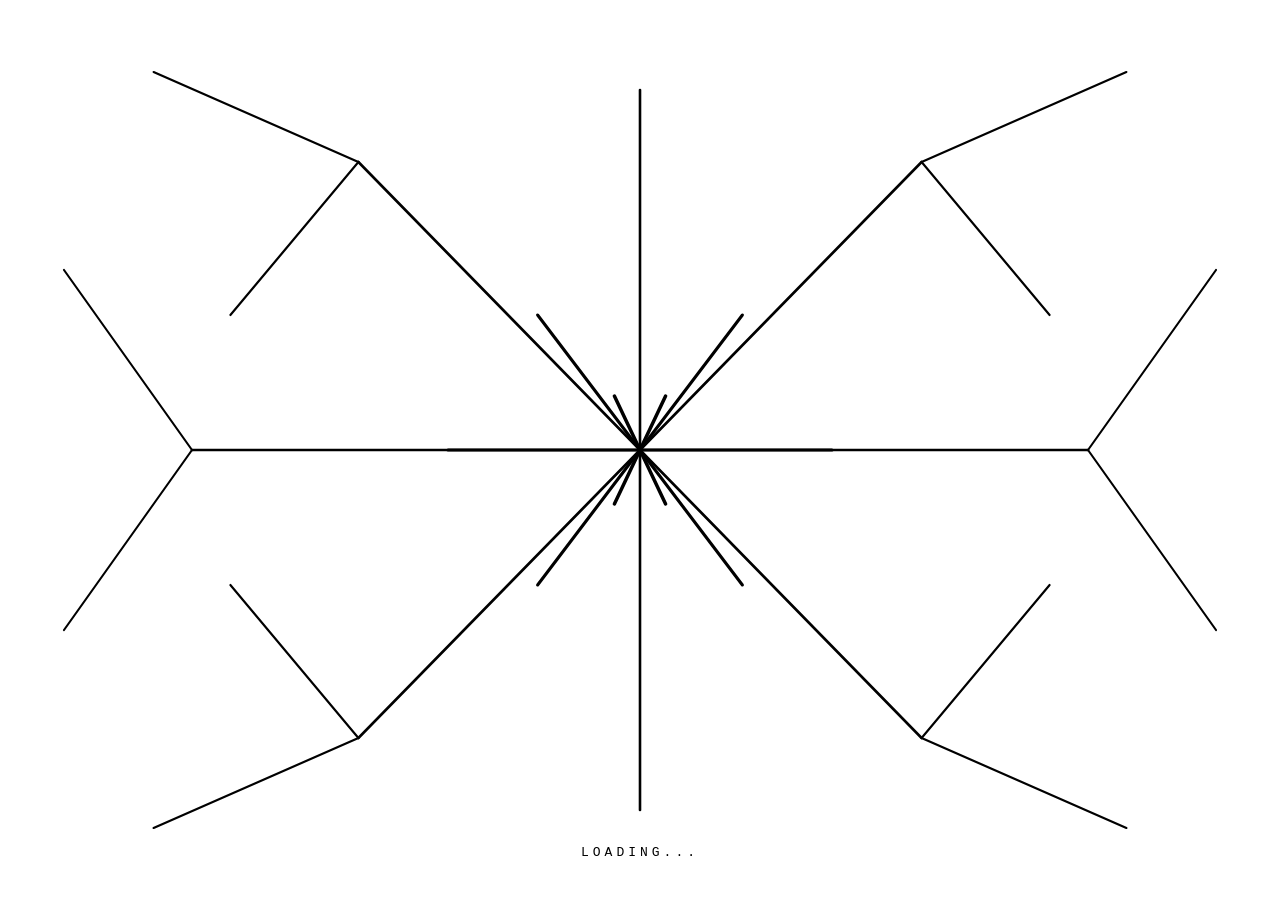
<file: index.html>
<!DOCTYPE html>
<html lang="en">
<head>
<meta charset="UTF-8">
<meta name="viewport" content="width=device-width, initial-scale=1.0">
<title>Densley's Website</title>
<link rel="stylesheet" href="style.css">
</head>
<body>

<div id="scene">
  <div id="typed-display"><span id="typed-text"></span><span id="cursor"></span></div>
  <div id="keyboard-wrap">
    <div class="kb-row">
      <div class="key" data-char="`">~</div>
      <div class="key" data-char="1">1</div>
      <div class="key" data-char="2">2</div>
      <div class="key" data-char="3">3</div>
      <div class="key" data-char="4">4</div>
      <div class="key" data-char="5">5</div>
      <div class="key" data-char="6">6</div>
      <div class="key" data-char="7">7</div>
      <div class="key" data-char="8">8</div>
      <div class="key" data-char="9">9</div>
      <div class="key" data-char="0">0</div>
    </div>
    <div class="kb-row">
      <div class="key" data-char="q">Q</div>
      <div class="key" data-char="w">W</div>
      <div class="key" data-char="e">E</div>
      <div class="key" data-char="r">R</div>
      <div class="key" data-char="t">T</div>
      <div class="key" data-char="y">Y</div>
      <div class="key" data-char="u">U</div>
      <div class="key" data-char="i">I</div>
      <div class="key" data-char="o">O</div>
      <div class="key" data-char="p">P</div>
    </div>
    <div class="kb-row">
      <div class="key mid-key" data-char="">CAP</div>
      <div class="key" data-char="a">A</div>
      <div class="key" data-char="s">S</div>
      <div class="key" data-char="d">D</div>
      <div class="key" data-char="f">F</div>
      <div class="key" data-char="g">G</div>
      <div class="key" data-char="h">H</div>
      <div class="key" data-char="j">J</div>
      <div class="key" data-char="k">K</div>
      <div class="key" data-char="l">L</div>
    </div>
    <div class="kb-row">
      <div class="key wide-key" data-char="shift">SHF</div>
      <div class="key" data-char="z">Z</div>
      <div class="key" data-char="x">X</div>
      <div class="key" data-char="c">C</div>
      <div class="key" data-char="v">V</div>
      <div class="key" data-char="b">B</div>
      <div class="key" data-char="n">N</div>
      <div class="key" data-char="m">M</div>
      <div class="key wide-key" data-char="shift2">SHF</div>
      <div class="key enter-key" data-char="enter" id="enter-key">↵ SKIP</div>
    </div>
    <div class="kb-row">
      <div class="key space-key" data-char=" ">SPACE</div>
    </div>
  </div>
  <div id="train-switch-wrap">
    <canvas id="train-switch-canvas" width="60" height="60"></canvas>
    <div id="train-switch-label">DARK MODE</div>
  </div>
  <div id="nav-wrap">
    <div class="nav-btn" id="btn-about">About Me</div>
    <div class="nav-btn" id="btn-projects">Projects</div>
    <div class="nav-btn" id="btn-contact">Contact</div>
  </div>
</div>
<canvas id="train-canvas"></canvas>

<div id="foot-footer">
  <canvas id="foot-canvas" width="100" height="80"></canvas>
  <div id="foot-links">
    <a href="https://github.com/losdenos" target="_blank">GitHub</a>
    <a href="#" target="_blank">Twitter</a>
    <div id="email-link">Email</div>
  </div>
</div>
<canvas id="truck-canvas"></canvas>
<!-- train-canvas reserved for future use -->
<!-- <canvas id="train-canvas"></canvas> -->
<div id="loader"><div id="loader-text">Loading...</div></div>
<canvas id="crack-canvas"></canvas>

<div id="mode-selector">
  <div id="mode-selector-content">
    <div id="mode-selector-title">Welcome to Densley's Portfolio Site</div>
    <div id="mode-selector-subtitle">Click one of the buttons below.</div>
    <div id="mode-selector-buttons">
      <div class="mode-btn-wrap" data-tooltip="Employers click here!">
        <a href="/corporate" class="mode-btn" id="mode-corporate">I'm in a hurry</a>
      </div>
      <div class="mode-btn-wrap" data-tooltip="My fun site!">
        <div class="mode-btn" id="mode-creative">I got time</div>
      </div>
    </div>
  </div>
</div>

<!-- SVG filter for gravitational warp effect -->
<svg id="warp-svg" style="position:fixed;width:0;height:0;pointer-events:none;z-index:-1" xmlns="http://www.w3.org/2000/svg">
  <defs>
    <filter id="blackhole-warp" x="-50%" y="-50%" width="200%" height="200%" color-interpolation-filters="sRGB">
      <feTurbulence id="warp-turbulence" type="turbulence" baseFrequency="0.00 0.00" numOctaves="3" seed="2" result="noise"/>
      <feDisplacementMap id="warp-displace" in="SourceGraphic" in2="noise" scale="0" xChannelSelector="R" yChannelSelector="G"/>
    </filter>
  </defs>
</svg>
<!-- Black hole canvas overlay -->
<canvas id="blackhole-canvas" style="position:fixed;inset:0;width:100%;height:100%;z-index:90;pointer-events:none;display:none;"></canvas>
<script src="script.js"></script>
</body>
</html>
</file>
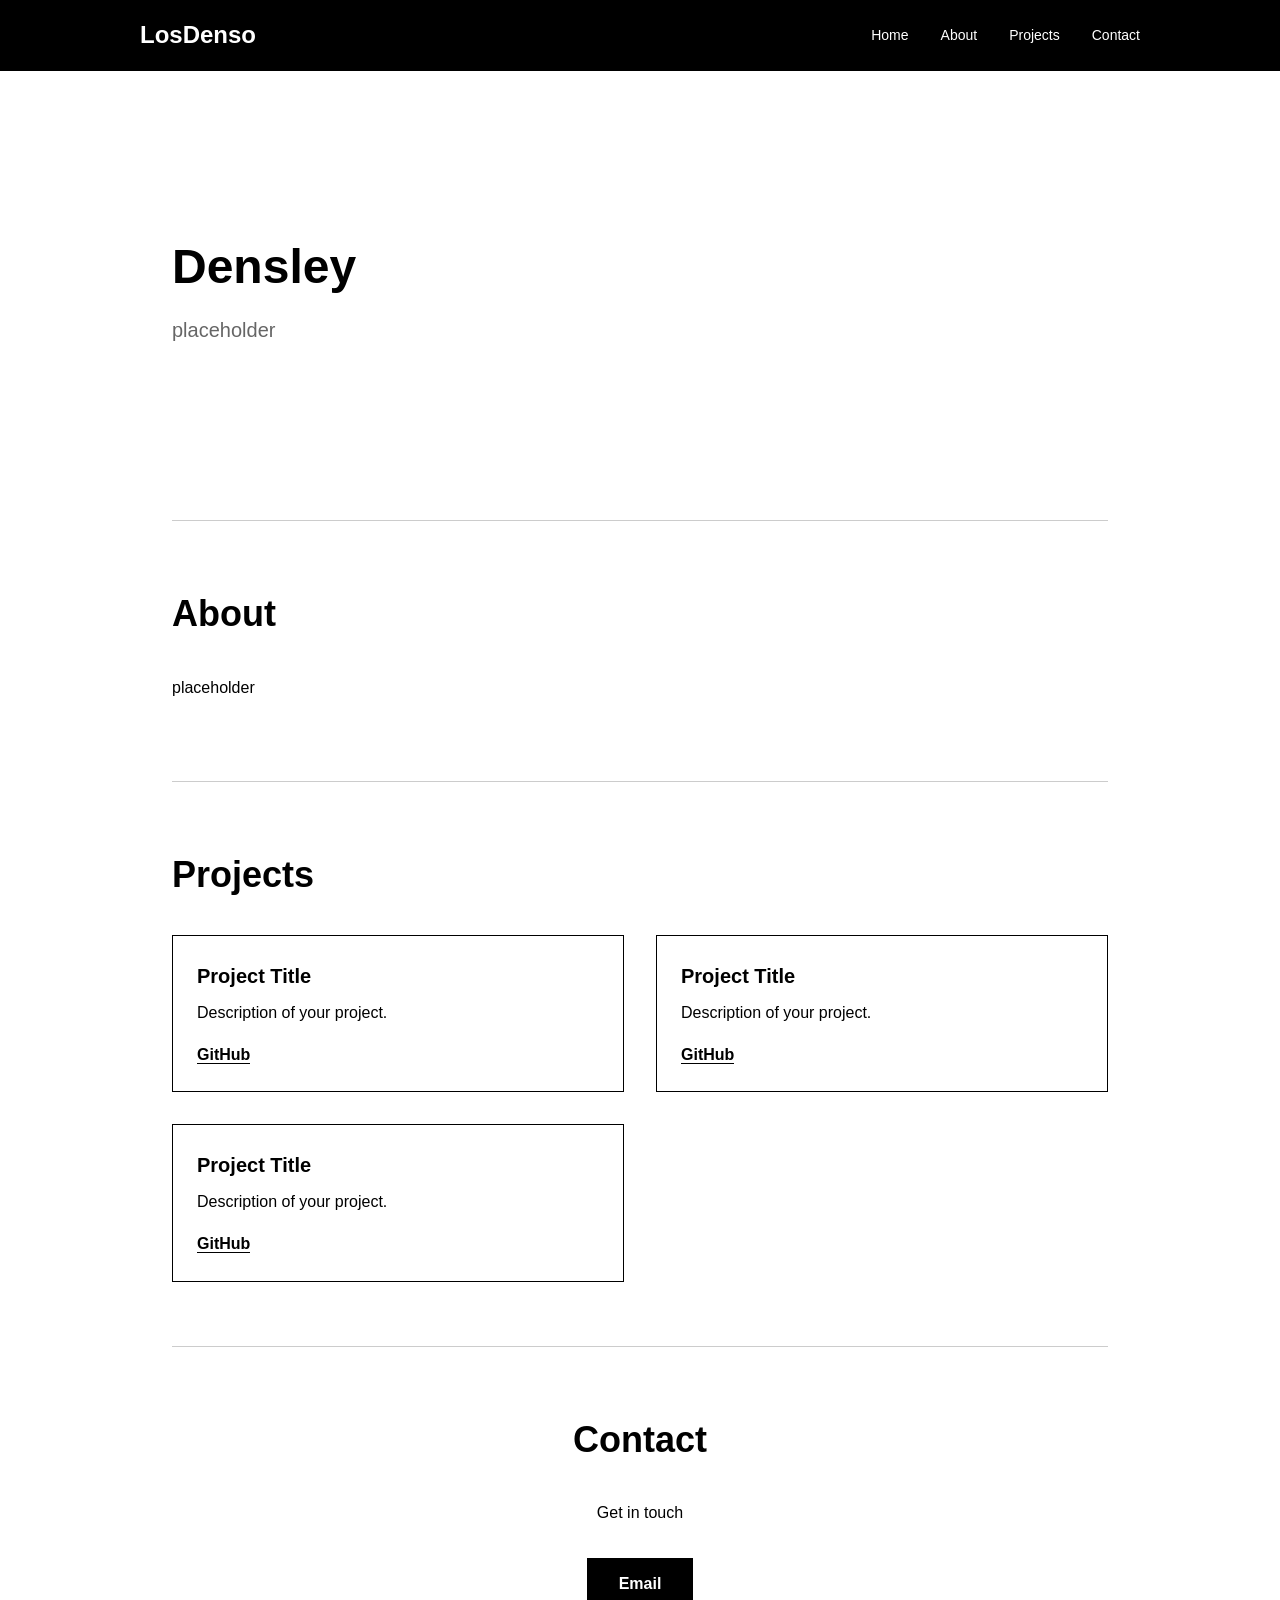
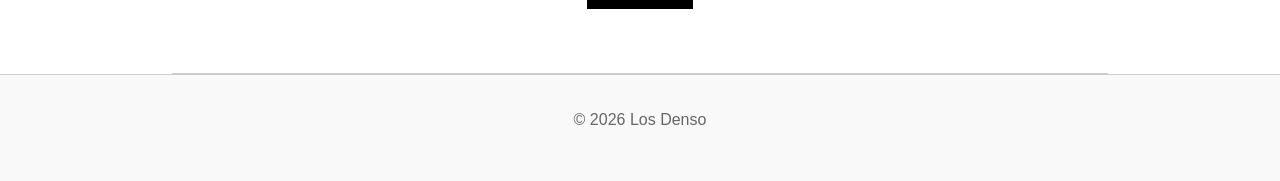
<file: corporate/index.html>
<!DOCTYPE html>
<html lang="en">
<head>
  <meta charset="UTF-8">
  <meta name="viewport" content="width=device-width, initial-scale=1.0">
  <title>Los Denso</title>
  <link rel="stylesheet" href="style.css">
</head>
<body>

<nav class="navbar">
  <div class="nav-container">
    <div class="logo">LosDenso</div>
    <ul class="nav-links">
      <li><a href="#home">Home</a></li>
      <li><a href="#about">About</a></li>
      <li><a href="#projects">Projects</a></li>
      <li><a href="#contact">Contact</a></li>
    </ul>
  </div>
</nav>

<main>
  <section class="home" id="home">
    <h1>Densley</h1>
    <p>placeholder</p>
  </section>

  <section class="about" id="about">
    <h2>About</h2>
    <p>
      placeholder
    </p>
  </section>

  <section class="projects" id="projects">
    <h2>Projects</h2>
    <div class="projects-list">
      <div class="project">
        <h3>Project Title</h3>
        <p>Description of your project.</p>
        <a href="#">GitHub</a>
      </div>
      <div class="project">
        <h3>Project Title</h3>
        <p>Description of your project.</p>
        <a href="#">GitHub</a>
      </div>
      <div class="project">
        <h3>Project Title</h3>
        <p>Description of your project.</p>
        <a href="#">GitHub</a>
      </div>
    </div>
  </section>

  <section class="contact" id="contact">
    <h2>Contact</h2>
    <p>Get in touch</p>
    <a href="mailto:hi@losdenso.xyz" class="contact-link">Email</a>
  </section>
</main>

<footer>
  <p>&copy; 2026 Los Denso</p>
</footer>

</body>
</html>
</file>
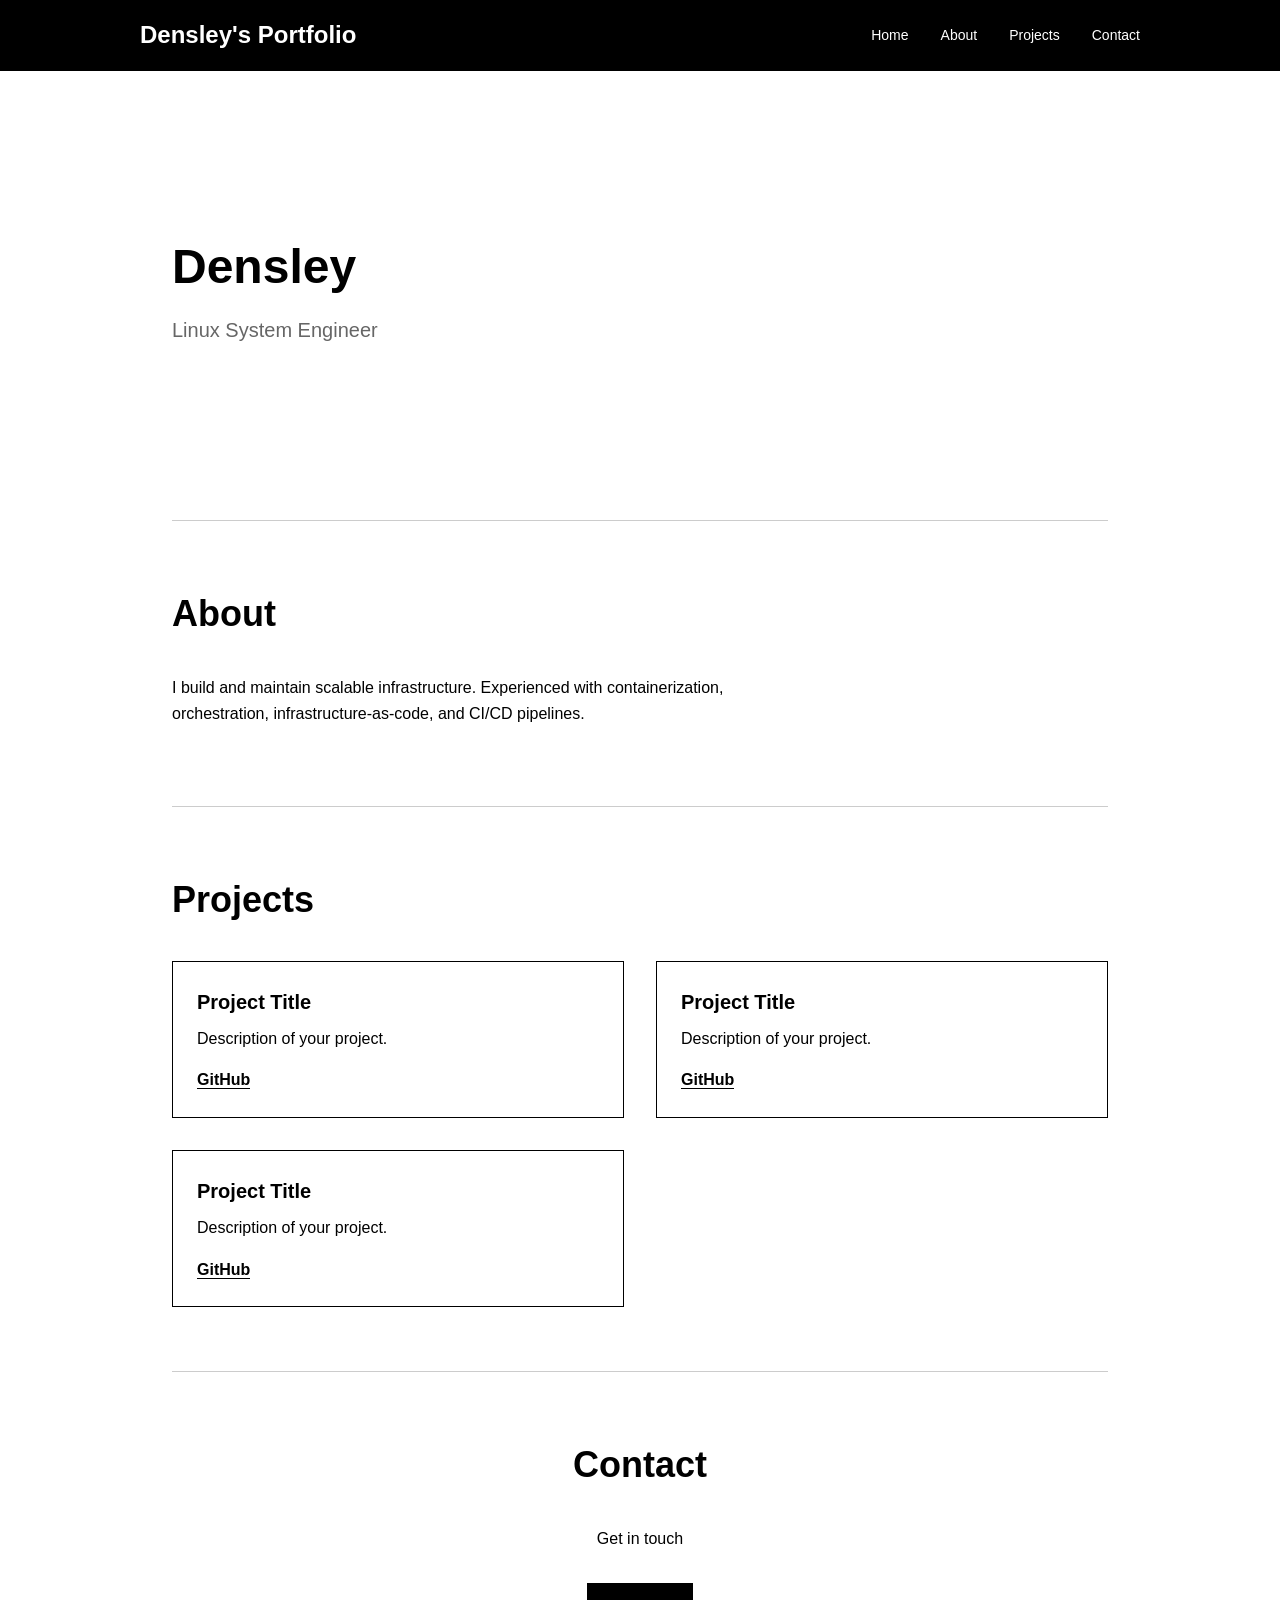
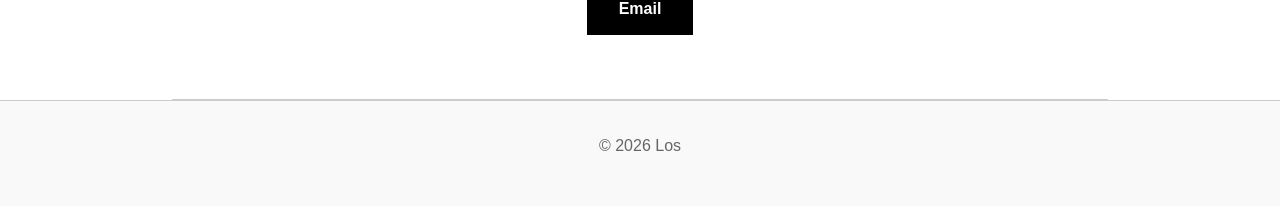
<file: corporate.html>
<!DOCTYPE html>
<html lang="en">
<head>
  <meta charset="UTF-8">
  <meta name="viewport" content="width=device-width, initial-scale=1.0">
  <title>Densley Nathaniel Anandan — Linux System Engineer</title>
  <link rel="stylesheet" href="corporate.css">
</head>
<body>

<nav class="navbar">
  <div class="nav-container">
    <div class="logo">Densley's Portfolio</div>
    <ul class="nav-links">
      <li><a href="#home">Home</a></li>
      <li><a href="#about">About</a></li>
      <li><a href="#projects">Projects</a></li>
      <li><a href="#contact">Contact</a></li>
    </ul>
  </div>
</nav>

<main>
  <section class="home" id="home">
    <h1>Densley</h1>
    <p>Linux System Engineer</p>
  </section>

  <section class="about" id="about">
    <h2>About</h2>
    <p>
      I build and maintain scalable infrastructure. Experienced with containerization, 
      orchestration, infrastructure-as-code, and CI/CD pipelines.
    </p>
  </section>

  <section class="projects" id="projects">
    <h2>Projects</h2>
    <div class="projects-list">
      <div class="project">
        <h3>Project Title</h3>
        <p>Description of your project.</p>
        <a href="#">GitHub</a>
      </div>
      <div class="project">
        <h3>Project Title</h3>
        <p>Description of your project.</p>
        <a href="#">GitHub</a>
      </div>
      <div class="project">
        <h3>Project Title</h3>
        <p>Description of your project.</p>
        <a href="#">GitHub</a>
      </div>
    </div>
  </section>

  <section class="contact" id="contact">
    <h2>Contact</h2>
    <p>Get in touch</p>
    <a href="mailto:hi@losdenso.xyz" class="contact-link">Email</a>
  </section>
</main>

<footer>
  <p>&copy; 2026 Los</p>
</footer>

</body>
</html>
</file>
<file: style.css>
* { margin: 0; padding: 0; box-sizing: border-box; }
body { background: #fff; font-family: 'Courier New', monospace; overflow: hidden; width: 100%; height: 100vh; }

#loader {
  position: fixed; inset: 0; background: #fff; z-index: 100;
  display: flex; align-items: flex-end; justify-content: center; padding-bottom: 40px;
}
#loader-text {
  font-size: 13px; letter-spacing: 4px; color: #000;
  font-family: 'Courier New', monospace; text-transform: uppercase;
  opacity: 0; animation: fadeText 0.5s ease 0.3s forwards;
}
@keyframes fadeText { to { opacity: 1; } }

#crack-canvas { position: fixed; inset: 0; width: 100%; height: 100%; z-index: 101; pointer-events: none; }

#scene {
  position: fixed; inset: 0; background: #fff;
  display: flex; align-items: center; justify-content: center;
  opacity: 0; pointer-events: none; flex-direction: column; gap: clamp(12px, 2.5vh, 32px); z-index: 1;
}
#scene.visible { opacity: 1; pointer-events: all; transition: opacity 0.6s ease; }

#keyboard-wrap { display: flex; flex-direction: column; align-items: center; gap: 6px; transition: opacity 0.4s ease, transform 0.4s ease; transform-origin: center center; }
#keyboard-wrap.hiding { opacity: 0; transform: scale(0.92); pointer-events: none; }

.kb-row { display: flex; gap: 6px; justify-content: center; }

.key {
  background: #fff; border: 2.5px solid #000; border-radius: 6px;
  width: 38px; height: 38px; display: flex; align-items: center; justify-content: center;
  font-size: 11px; font-family: 'Courier New', monospace; font-weight: bold; color: #000;
  box-shadow: 3px 3px 0 #000; transform: scale(0) rotate(var(--r, 0deg));
  opacity: 0; transition: transform 0.2s cubic-bezier(0.34,1.56,0.64,1), opacity 0.18s ease;
  user-select: none;
}
.key.space-key { width: 220px; }
.key.space-key.start-glow {
  background: #ccff00; border-color: #88cc00; color: #1a3300;
  box-shadow: 3px 3px 0 #88cc00, 0 0 10px #ccff00, 0 0 28px #aaee0088;
  cursor: pointer; animation: spaceGlow 1.2s ease-in-out infinite;
}
.key.space-key.start-glow:hover {
  background: #ddff33; box-shadow: 1px 1px 0 #88cc00, 0 0 20px #ccff00, 0 0 44px #bbff00aa;
  transform: scale(1) translateY(2px) !important;
}
@keyframes spaceGlow {
  0%,100% { box-shadow: 3px 3px 0 #88cc00, 0 0 8px #ccff00, 0 0 20px #aaee0066; }
  50%      { box-shadow: 3px 3px 0 #88cc00, 0 0 18px #ddff00, 0 0 40px #bbff00aa; }
}
.key.enter-key {
  width: 72px; cursor: pointer; letter-spacing: 0.5px;
  background: #00e5ff; border-color: #00b8d4; color: #003d47;
  box-shadow: 3px 3px 0 #00b8d4, 0 0 10px #00e5ff, 0 0 24px #00cfee88;
  animation: enterGlow 1.4s ease-in-out infinite;
}
.key.enter-key:hover {
  background: #00ffff; color: #002a33;
  box-shadow: 1px 1px 0 #00b8d4, 0 0 18px #00ffff, 0 0 40px #00eeffaa;
  transform: scale(1) translateY(2px) !important;
}
@keyframes enterGlow {
  0%, 100% { box-shadow: 3px 3px 0 #00b8d4, 0 0 8px #00e5ff, 0 0 20px #00cfee66; }
  50%       { box-shadow: 3px 3px 0 #00b8d4, 0 0 16px #00ffff, 0 0 38px #00eeffaa; }
}
.key.wide-key  { width: 58px; }
.key.mid-key   { width: 48px; }
.key.appeared  { transform: scale(1) rotate(0deg); opacity: 1; }
.key.pressed {
  transform: scale(1) rotate(0deg) translateY(2px) !important;
  box-shadow: 1px 1px 0 #000; background: #000; color: #fff;
  transition: transform 0.05s, box-shadow 0.05s, background 0.05s, color 0.05s;
}

/* NAV */
#nav-wrap {
  display: flex; gap: 16px; justify-content: center;
  opacity: 0; pointer-events: none;
  transition: opacity 0.4s ease;
}
#nav-wrap.visible { opacity: 1; pointer-events: all; }

.nav-btn {
  background: #fff; border: 2.5px solid #000; border-radius: 6px;
  width: 140px; height: 56px; display: flex; align-items: center; justify-content: center;
  font-size: 12px; font-family: 'Courier New', monospace; font-weight: bold; color: #000;
  box-shadow: 4px 4px 0 #000; cursor: pointer; letter-spacing: 1.5px; text-transform: uppercase;
  transform: scale(0) rotate(var(--r, 0deg)); opacity: 0;
  transition: transform 0.4s cubic-bezier(0.34,1.56,0.64,1), opacity 0.3s ease,
              background 0.1s, color 0.1s, box-shadow 0.1s;
  user-select: none;
}
.nav-btn.appeared { transform: scale(1) rotate(0deg); opacity: 1; }
.nav-btn:hover { background: #000; color: #fff; box-shadow: 2px 2px 0 #000; transform: scale(1) translateY(2px) !important; }
.nav-btn:active { transform: scale(1) translateY(4px) !important; box-shadow: 1px 1px 0 #000; }
.nav-btn.fade-out { opacity: 0 !important; transform: scale(0.8) !important; transition: opacity 0.35s ease, transform 0.35s ease !important; pointer-events: none; }

/* TYPED DISPLAY */
#typed-display {
  font-family: 'Courier New', monospace; font-size: 28px; font-weight: bold;
  letter-spacing: 2px; color: #000; min-height: 40px; border-bottom: 3px solid #000;
  padding-bottom: 4px; width: max-content; max-width: 90vw; text-align: center;
  transition: opacity 0.3s ease;
}
@media (max-width: 420px) {
  #typed-display { font-size: 20px; letter-spacing: 1px; }
}
#typed-display.hiding { opacity: 0; }
#cursor {
  display: inline-block; width: 3px; height: 28px; background: #000;
  vertical-align: middle; margin-left: 2px; animation: blink 0.7s step-end infinite;
}
@keyframes blink { 0%,100%{opacity:1} 50%{opacity:0} }

/* TRUCK TRANSITION */
#truck-canvas {
  position: fixed; inset: 0; width: 100%; height: 100%;
  z-index: 50; pointer-events: none; display: none;
}

/* ABOUT PAGE */
#about-page {
  position: fixed; inset: 0; background: #fff; z-index: 40;
  display: flex; align-items: center; justify-content: center;
  clip-path: inset(0 100% 0 0);
}
.about-content { text-align: center; max-width: 600px; padding: 40px; }
.about-content h1 { font-size: 48px; margin-bottom: 24px; border-bottom: 4px solid #000; display: inline-block; }
.about-content p { font-size: 18px; line-height: 1.6; margin-bottom: 20px; }
.placeholder-text { color: #888; font-style: italic; }

/* Entrance animations */
.about-content h1,
.about-content p,
.about-content .placeholder-text {
  opacity: 0;
  transform: translateY(18px) scale(0.96);
}
.about-content.animate h1 {
  animation: aboutPop 0.55s cubic-bezier(0.34,1.56,0.64,1) 0.05s forwards;
}
.about-content.animate p {
  animation: aboutPop 0.55s cubic-bezier(0.34,1.56,0.64,1) 0.2s forwards;
}
.about-content.animate .placeholder-text {
  animation: aboutFade 0.5s ease 0.38s forwards;
}
@keyframes aboutPop {
  0%   { opacity: 0; transform: translateY(22px) scale(0.94); }
  60%  { opacity: 1; transform: translateY(-4px) scale(1.02); }
  100% { opacity: 1; transform: translateY(0) scale(1); }
}
@keyframes aboutFade {
  from { opacity: 0; transform: translateY(10px); }
  to   { opacity: 1; transform: translateY(0); }
}

/* FOOT FOOTER */
#foot-footer {
  position: fixed; bottom: 0; left: 0; right: 0;
  display: flex; flex-direction: column; align-items: center;
  padding-bottom: 18px; z-index: 45; pointer-events: none;
  gap: 0;
  transition: transform 0.5s cubic-bezier(0.34,1.56,0.64,1);
}
/* Toes-only mode: slide footer down so only the top ~22px (toes) peek out */
#foot-footer.toes-only {
  transform: translateY(calc(100% - 22px));
  pointer-events: all;
}
/* Pop out on hover when in toes-only mode */
#foot-footer.toes-only.peeked {
  transform: translateY(0);
}
/* Hide links while toes-only and not peeked */
#foot-footer.toes-only:not(.peeked) #foot-links {
  opacity: 0 !important;
  pointer-events: none !important;
  transition: opacity 0.2s ease !important;
}
#foot-canvas {
  pointer-events: all; cursor: pointer;
  display: block;
}
#foot-links {
  display: flex; gap: 20px; justify-content: center; align-items: center;
  font-family: 'Courier New', monospace; font-size: 12px; font-weight: bold;
  letter-spacing: 1px; text-transform: uppercase;
  opacity: 0; transform: translateY(8px);
  transition: opacity 0.4s ease 0.1s, transform 0.4s cubic-bezier(0.34,1.56,0.64,1) 0.1s;
  pointer-events: none;
}
#foot-links.visible {
  opacity: 1; transform: translateY(0); pointer-events: all;
}
#foot-links a,
#foot-links div {
  color: #000; text-decoration: none;
  border: 2.5px solid #000; border-radius: 6px;
  padding: 6px 14px; box-shadow: 3px 3px 0 #000;
  background: #fff;
  transition: background 0.1s, color 0.1s, box-shadow 0.1s, transform 0.1s;
}
#foot-links a:hover,
#foot-links div:hover {
  background: #000; color: #fff;
  box-shadow: 1px 1px 0 #000; transform: translateY(2px);
}

/* NAV responsive */
@media (max-width: 480px) {
  #nav-wrap {
    flex-direction: column;
    align-items: center;
    gap: 12px;
  }
  .nav-btn {
    width: 200px;
    height: 52px;
  }
}

/* TRAIN CANVAS */
#train-canvas {
  position: fixed; inset: 0; width: 100%; height: 100%;
  z-index: 60; pointer-events: none; display: none;
}

/* TRAIN SWITCH */
#train-switch-wrap {
  display: flex; flex-direction: column; align-items: center; gap: 4px;
  opacity: 1; pointer-events: all;
  transition: opacity 0.4s ease, transform 0.4s cubic-bezier(0.34,1.56,0.64,1);
  transform: scale(1) rotateZ(0deg);
}
#train-switch-wrap:not(.visible) {
  opacity: 0; 
  pointer-events: none; 
  transform: scale(0.95) rotateZ(-5deg);
}
#train-switch-wrap.visible { 
  opacity: 1; 
  pointer-events: all; 
  transform: scale(1) rotateZ(0deg);
}
#train-switch-canvas { 
  cursor: pointer; 
  display: block;
  filter: drop-shadow(2px 2px 0 var(--shadow));
  transition: filter 0.4s ease;
}
#train-switch-wrap.visible #train-switch-canvas:hover {
  filter: drop-shadow(3px 3px 4px var(--shadow));
}
#train-switch-label {
  font-family: 'Courier New', monospace; font-size: 9px; font-weight: bold;
  letter-spacing: 2px; color: var(--fg, #000); text-transform: uppercase;
  transition: color 0.4s ease;
}

/* MODE SELECTOR */
#mode-selector {
  position: fixed; inset: 0; background: #fff; z-index: 110;
  display: flex; align-items: center; justify-content: center;
  opacity: 0; pointer-events: none;
  transition: opacity 0.5s ease;
}

#mode-selector.visible {
  opacity: 1; pointer-events: all;
}

#mode-selector-content {
  text-align: center; display: flex; flex-direction: column;
  align-items: center; gap: 40px;
}

#mode-selector-title {
  font-family: 'Courier New', monospace; font-size: 28px; font-weight: bold;
  letter-spacing: 2px; color: #000; text-transform: none;
  animation: fadeInDown 0.6s ease 0.2s both;
  max-width: 480px; text-align: center; line-height: 1.25;
}

#mode-selector-subtitle {
  font-family: 'Courier New', monospace; font-size: 13px; letter-spacing: 1.5px;
  color: #555; text-transform: uppercase;
  animation: fadeInDown 0.6s ease 0.32s both;
}

#mode-selector-buttons {
  display: flex; gap: 32px; justify-content: center;
}

/* Wrapper that holds the button + tooltip */
.mode-btn-wrap {
  position: relative; display: flex; flex-direction: column; align-items: center;
}

/* Tooltip bubble */
.mode-btn-wrap::after {
  content: attr(data-tooltip);
  position: absolute;
  bottom: calc(100% + 10px);
  left: 50%; transform: translateX(-50%) translateY(4px);
  font-family: 'Courier New', monospace; font-size: 11px; font-weight: bold;
  letter-spacing: 1px; text-transform: uppercase; white-space: nowrap;
  background: #000; color: #fff;
  padding: 5px 10px; border-radius: 4px;
  opacity: 0; pointer-events: none;
  transition: opacity 0.2s ease, transform 0.2s ease;
}

/* Tooltip arrow */
.mode-btn-wrap::before {
  content: '';
  position: absolute;
  bottom: calc(100% + 4px);
  left: 50%; transform: translateX(-50%) translateY(4px);
  border: 5px solid transparent;
  border-top-color: #000;
  opacity: 0; pointer-events: none;
  transition: opacity 0.2s ease, transform 0.2s ease;
}

/* Show on hover (desktop) */
.mode-btn-wrap:hover::after,
.mode-btn-wrap:hover::before {
  opacity: 1; transform: translateX(-50%) translateY(0);
}

/* Randomise which tooltip pops first with slight delays */
.mode-btn-wrap:nth-child(1)::after,
.mode-btn-wrap:nth-child(1)::before { transition-delay: 0.05s; }
.mode-btn-wrap:nth-child(2)::after,
.mode-btn-wrap:nth-child(2)::before { transition-delay: 0s; }

/* Show tooltip on touch via .tooltip-visible class */
.mode-btn-wrap.tooltip-visible::after,
.mode-btn-wrap.tooltip-visible::before {
  opacity: 1; transform: translateX(-50%) translateY(0);
}

/* Nudge animation — little upward bounce on the button */
@keyframes nudge {
  0%   { transform: translateY(0)    rotate(0deg); }
  18%  { transform: translateY(-6px) rotate(-2deg); }
  36%  { transform: translateY(-3px) rotate(1.5deg); }
  52%  { transform: translateY(-5px) rotate(-1deg); }
  68%  { transform: translateY(-2px) rotate(0.5deg); }
  84%  { transform: translateY(-3px) rotate(0deg); }
  100% { transform: translateY(0)    rotate(0deg); }
}

/* While nudging: show tooltip — bounce is driven by JS Web Animations API */
.mode-btn-wrap.nudging::after,
.mode-btn-wrap.nudging::before {
  opacity: 1;
  transform: translateX(-50%) translateY(0);
  transition: opacity 0.18s ease, transform 0.18s ease;
}

.mode-btn {
  background: #fff; border: 3px solid #000; border-radius: 8px;
  width: 160px; height: 64px; display: flex; align-items: center;
  justify-content: center; font-family: 'Courier New', monospace;
  font-size: 13px; font-weight: bold; letter-spacing: 2px;
  color: #000; text-transform: uppercase; cursor: pointer;
  box-shadow: 5px 5px 0 #000; transition: all 0.2s ease;
  user-select: none; animation: fadeInUp 0.6s cubic-bezier(0.34,1.56,0.64,1) both;
  text-decoration: none;
}

.mode-btn:nth-child(1) { animation-delay: 0.5s; }
.mode-btn:nth-child(2) { animation-delay: 0.62s; }

.mode-btn:hover {
  background: #000; color: #fff; box-shadow: 3px 3px 0 #000;
  transform: translateY(2px);
}

.mode-btn:active {
  transform: translateY(4px); box-shadow: 1px 1px 0 #000;
}

@keyframes fadeInDown {
  from { opacity: 0; transform: translateY(-20px); }
  to { opacity: 1; transform: translateY(0); }
}

@keyframes fadeInUp {
  from { opacity: 0; transform: translateY(20px); }
  to { opacity: 1; transform: translateY(0); }
}

/* ── SCROLL NUDGE HINT ── */
#scroll-nudge {
  position: fixed;
  top: 32px;
  left: 50%;
  transform: translateX(-50%);
  z-index: 10;
  pointer-events: none;
  display: flex;
  flex-direction: column;
  align-items: center;
  gap: 8px;
  opacity: 0;
  transition: opacity 0.6s ease;
}
#scroll-nudge.visible { opacity: 1; }

#scroll-nudge-text {
  font-family: 'Courier New', monospace;
  font-size: 14px;
  font-weight: bold;
  letter-spacing: 2px;
  text-transform: uppercase;
  color: var(--fg);
  white-space: nowrap;
  opacity: 0.5;
}

#scroll-nudge-arrow {
  width: 20px;
  height: 20px;
  border-left: 2.5px solid var(--fg);
  border-top: 2.5px solid var(--fg);
  transform: rotate(45deg);
  opacity: 0.45;
  animation: nudgeArrowBob 1.4s ease-in-out infinite;
}

/* Second arrow for the double-chevron feel */
#scroll-nudge-arrow2 {
  width: 20px;
  height: 20px;
  border-left: 2.5px solid var(--fg);
  border-top: 2.5px solid var(--fg);
  transform: rotate(45deg);
  opacity: 0.25;
  margin-top: -14px;
  animation: nudgeArrowBob 1.4s ease-in-out 0.18s infinite;
}

@keyframes nudgeArrowBob {
  0%, 100% { transform: rotate(45deg) translateY(0);    opacity: 0.45; }
  50%       { transform: rotate(45deg) translateY(-5px); opacity: 0.8;  }
}

#scroll-nudge-arrow2 {
  animation: nudgeArrowBob2 1.4s ease-in-out 0.18s infinite;
}
@keyframes nudgeArrowBob2 {
  0%, 100% { transform: rotate(45deg) translateY(0);    opacity: 0.2; }
  50%       { transform: rotate(45deg) translateY(-5px); opacity: 0.5; }
}
:root { --bg: #fff; --fg: #000; --shadow: #000; --muted: #888; }
body.dark { --bg: #0a0a0a; --fg: #f0f0f0; --shadow: #444; --muted: #666; }

body        { background: var(--bg); transition: background 0.5s ease; }
#scene      { background: var(--bg); transition: background 0.5s ease; }
#about-page { background: var(--bg); }

/* Keys */
body.dark .key {
  background: #111; border-color: #f0f0f0; color: #f0f0f0;
  box-shadow: 3px 3px 0 #f0f0f0;
}
body.dark .key.pressed { background: #f0f0f0; color: #000; box-shadow: 1px 1px 0 #f0f0f0; }

/* Nav buttons */
.nav-btn {
  background: var(--bg); border-color: var(--fg); color: var(--fg);
  box-shadow: 4px 4px 0 var(--fg);
  transition: transform 0.4s cubic-bezier(0.34,1.56,0.64,1), opacity 0.3s ease,
              background 0.4s ease, color 0.4s ease, box-shadow 0.4s ease, border-color 0.4s ease;
}
.nav-btn:hover { background: var(--fg); color: var(--bg); box-shadow: 2px 2px 0 var(--fg); }
.nav-btn:active { box-shadow: 1px 1px 0 var(--fg); }

/* Typed display */
#typed-display { color: var(--fg); border-bottom-color: var(--fg); transition: color 0.4s ease, border-color 0.4s ease; }
#cursor { background: var(--fg); transition: background 0.4s ease; }

/* Footer links */
body.dark #foot-links a, body.dark #foot-links div {
  background: #111; border-color: #f0f0f0; color: #f0f0f0; box-shadow: 3px 3px 0 #f0f0f0;
}
body.dark #foot-links a:hover, body.dark #foot-links div:hover {
  background: #f0f0f0; color: #000; box-shadow: 1px 1px 0 #f0f0f0;
}

/* About page dark */
body.dark .about-content h1 { color: #f0f0f0; border-bottom-color: #f0f0f0; }
body.dark .about-content p  { color: #f0f0f0; }
body.dark .about-content .placeholder-text { color: #666; }

/* Loader / crack dark (keeps white for the cracking animation feel) */
body.dark #loader { background: #0a0a0a; }
body.dark #loader-text { color: #f0f0f0; }

/* Back tooltip */
body.dark #back-tooltip { background: #f0f0f0; color: #000; }

/* MODE SELECTOR dark */
body.dark #mode-selector { background: #0a0a0a; }
body.dark #mode-selector-title { color: #f0f0f0; }
body.dark #mode-selector-subtitle { color: #888; }
body.dark .mode-btn-wrap::after { background: #f0f0f0; color: #000; }
body.dark .mode-btn-wrap::before { border-top-color: #f0f0f0; }
body.dark .mode-btn {
  background: #111; border-color: #f0f0f0; color: #f0f0f0;
  box-shadow: 5px 5px 0 #f0f0f0;
}
body.dark .mode-btn:hover { background: #f0f0f0; color: #000; box-shadow: 3px 3px 0 #f0f0f0; }
body.dark .mode-btn:active { box-shadow: 1px 1px 0 #f0f0f0; }

/* Touch devices: anchor tooltip to top-centre instead of following cursor */
@media (hover: none) and (pointer: coarse) {
  #back-tooltip {
    left: 50% !important;
    top: 32px !important;
    transform: translate(-50%, 0) !important;
  }
}
#back-tooltip {
  position: fixed; pointer-events: none; z-index: 200;
  font-family: 'Courier New', monospace; font-size: 11px; font-weight: bold;
  letter-spacing: 1px; text-transform: uppercase;
  background: #000; color: #fff;
  padding: 5px 10px; border-radius: 4px;
  white-space: nowrap;
  opacity: 0;
  transform: translate(14px, -50%);
  transition: opacity 0.3s ease;
}
#back-tooltip.visible { opacity: 1; }
#back-tooltip.fade-out { opacity: 0; transition: opacity 0.6s ease; }
</file>
<file: corporate/style.css>
* {
  margin: 0;
  padding: 0;
  box-sizing: border-box;
}

body {
  font-family: Arial, sans-serif;
  background: white;
  color: black;
  line-height: 1.6;
}

/* NAVBAR */
.navbar {
  background: black;
  color: white;
  padding: 1rem 2rem;
  position: sticky;
  top: 0;
  border-bottom: 1px solid black;
}

.nav-container {
  max-width: 1000px;
  margin: 0 auto;
  display: flex;
  justify-content: space-between;
  align-items: center;
}

.logo {
  font-size: 24px;
  font-weight: bold;
}

.nav-links {
  list-style: none;
  display: flex;
  gap: 2rem;
}

.nav-links a {
  color: white;
  text-decoration: none;
  font-size: 14px;
}

.nav-links a:hover {
  text-decoration: underline;
}

/* MAIN */
main {
  max-width: 1000px;
  margin: 0 auto;
  padding: 0 2rem;
}

section {
  padding: 4rem 0;
  border-bottom: 1px solid #ccc;
}

h1 {
  font-size: 48px;
  margin-bottom: 0.5rem;
}

h2 {
  font-size: 36px;
  margin-bottom: 2rem;
}

h3 {
  font-size: 20px;
  margin-bottom: 0.5rem;
}

p {
  font-size: 16px;
  margin-bottom: 1rem;
}

/* HOME SECTION */
.home {
  min-height: 50vh;
  display: flex;
  flex-direction: column;
  justify-content: center;
}

.home p {
  font-size: 20px;
  color: #666;
}

/* ABOUT SECTION */
.about p {
  max-width: 600px;
}

/* PROJECTS SECTION */
.projects-list {
  display: grid;
  grid-template-columns: repeat(auto-fit, minmax(300px, 1fr));
  gap: 2rem;
}

.project {
  border: 1px solid #000;
  padding: 1.5rem;
  background: white;
}

.project a {
  color: black;
  text-decoration: none;
  font-weight: bold;
  border-bottom: 1px solid black;
}

.project a:hover {
  background: black;
  color: white;
  padding: 0.2rem 0.4rem;
}

/* CONTACT SECTION */
.contact {
  text-align: center;
}

.contact-link {
  display: inline-block;
  margin-top: 1rem;
  padding: 0.8rem 2rem;
  background: black;
  color: white;
  text-decoration: none;
  font-weight: bold;
}

.contact-link:hover {
  background: #333;
}

/* FOOTER */
footer {
  background: #f9f9f9;
  border-top: 1px solid #ccc;
  padding: 2rem;
  text-align: center;
  color: #666;
}

/* RESPONSIVE */
@media (max-width: 768px) {
  .nav-links {
    gap: 1rem;
  }

  h1 {
    font-size: 36px;
  }

  h2 {
    font-size: 28px;
  }

  section {
    padding: 2rem 0;
  }
}
</file>
<file: corporate.css>
* {
  margin: 0;
  padding: 0;
  box-sizing: border-box;
}

body {
  font-family: Arial, sans-serif;
  background: white;
  color: black;
  line-height: 1.6;
}

/* NAVBAR */
.navbar {
  background: black;
  color: white;
  padding: 1rem 2rem;
  position: sticky;
  top: 0;
  border-bottom: 1px solid black;
}

.nav-container {
  max-width: 1000px;
  margin: 0 auto;
  display: flex;
  justify-content: space-between;
  align-items: center;
}

.logo {
  font-size: 24px;
  font-weight: bold;
}

.nav-links {
  list-style: none;
  display: flex;
  gap: 2rem;
}

.nav-links a {
  color: white;
  text-decoration: none;
  font-size: 14px;
}

.nav-links a:hover {
  text-decoration: underline;
}

/* MAIN */
main {
  max-width: 1000px;
  margin: 0 auto;
  padding: 0 2rem;
}

section {
  padding: 4rem 0;
  border-bottom: 1px solid #ccc;
}

h1 {
  font-size: 48px;
  margin-bottom: 0.5rem;
}

h2 {
  font-size: 36px;
  margin-bottom: 2rem;
}

h3 {
  font-size: 20px;
  margin-bottom: 0.5rem;
}

p {
  font-size: 16px;
  margin-bottom: 1rem;
}

/* HOME SECTION */
.home {
  min-height: 50vh;
  display: flex;
  flex-direction: column;
  justify-content: center;
}

.home p {
  font-size: 20px;
  color: #666;
}

/* ABOUT SECTION */
.about p {
  max-width: 600px;
}

/* PROJECTS SECTION */
.projects-list {
  display: grid;
  grid-template-columns: repeat(auto-fit, minmax(300px, 1fr));
  gap: 2rem;
}

.project {
  border: 1px solid #000;
  padding: 1.5rem;
  background: white;
}

.project a {
  color: black;
  text-decoration: none;
  font-weight: bold;
  border-bottom: 1px solid black;
}

.project a:hover {
  background: black;
  color: white;
  padding: 0.2rem 0.4rem;
}

/* CONTACT SECTION */
.contact {
  text-align: center;
}

.contact-link {
  display: inline-block;
  margin-top: 1rem;
  padding: 0.8rem 2rem;
  background: black;
  color: white;
  text-decoration: none;
  font-weight: bold;
}

.contact-link:hover {
  background: #333;
}

/* FOOTER */
footer {
  background: #f9f9f9;
  border-top: 1px solid #ccc;
  padding: 2rem;
  text-align: center;
  color: #666;
}

/* RESPONSIVE */
@media (max-width: 768px) {
  .nav-links {
    gap: 1rem;
  }

  h1 {
    font-size: 36px;
  }

  h2 {
    font-size: 28px;
  }

  section {
    padding: 2rem 0;
  }
}
</file>
